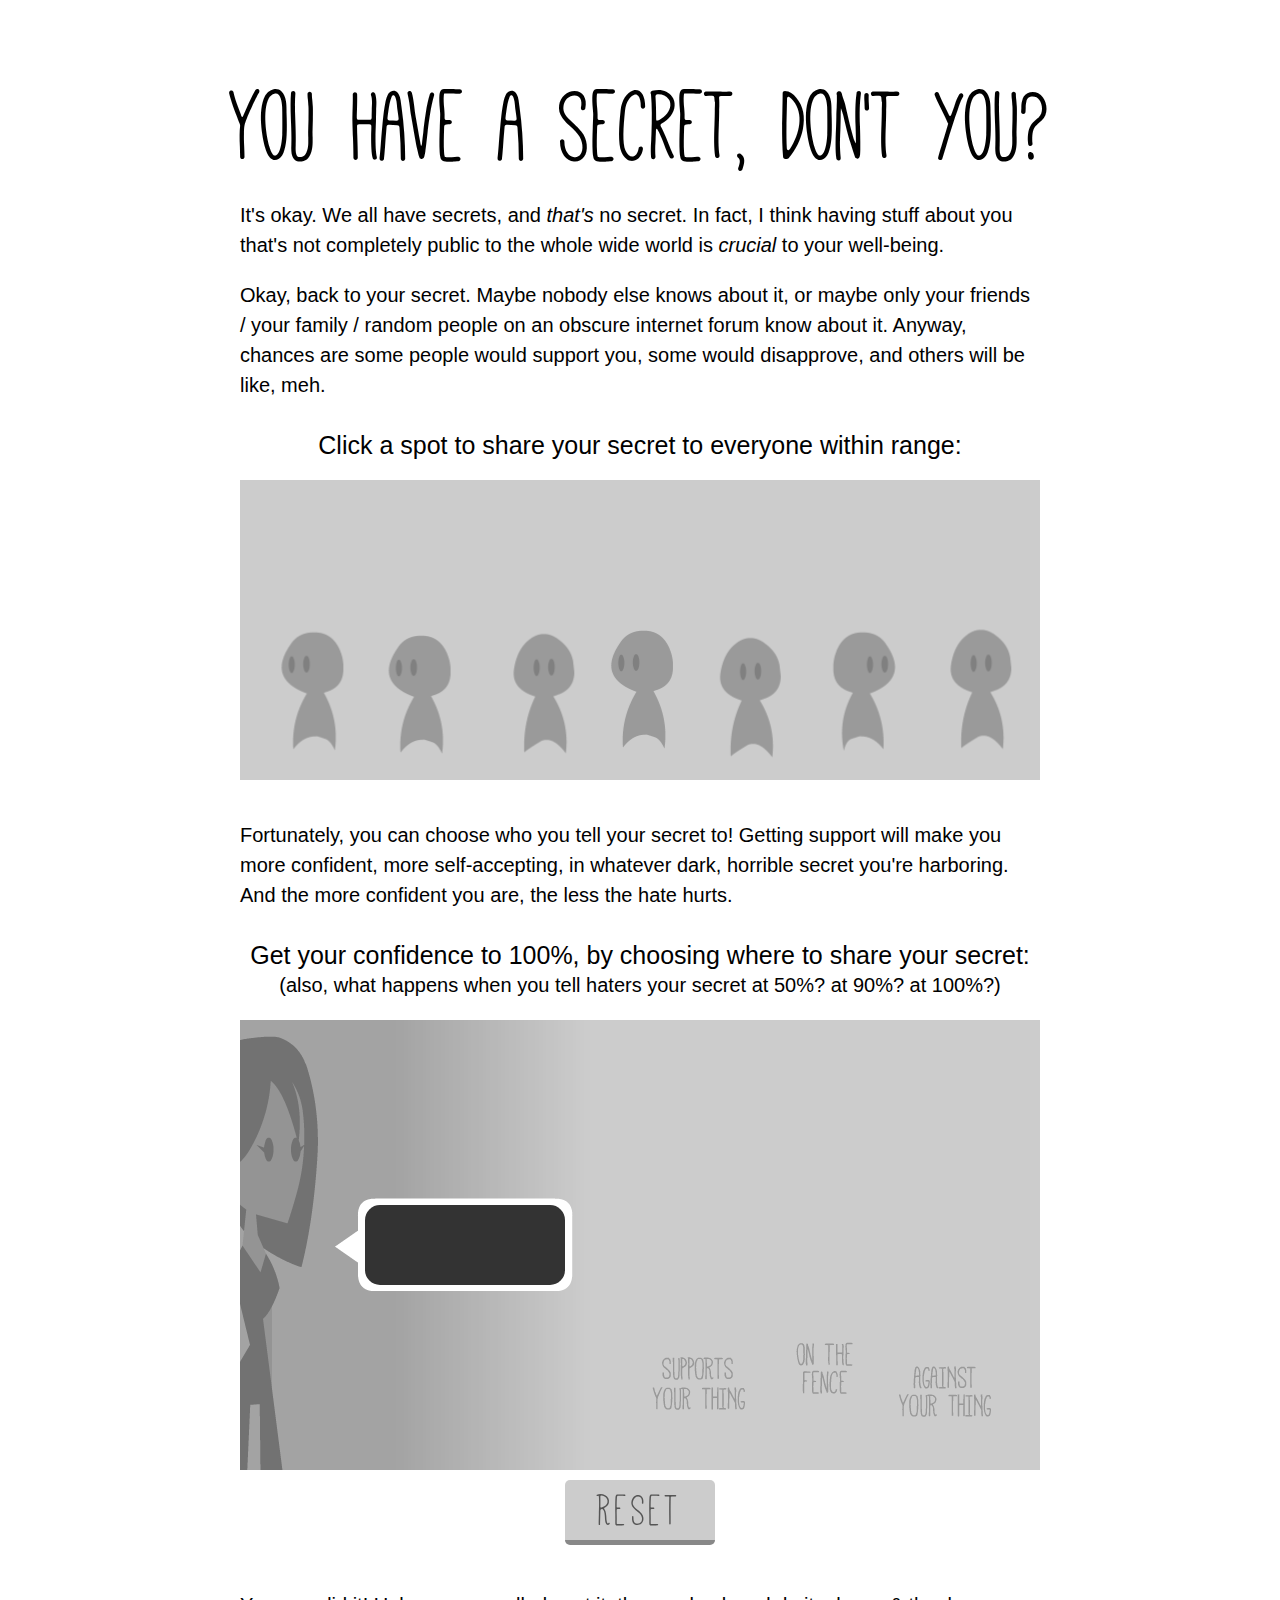
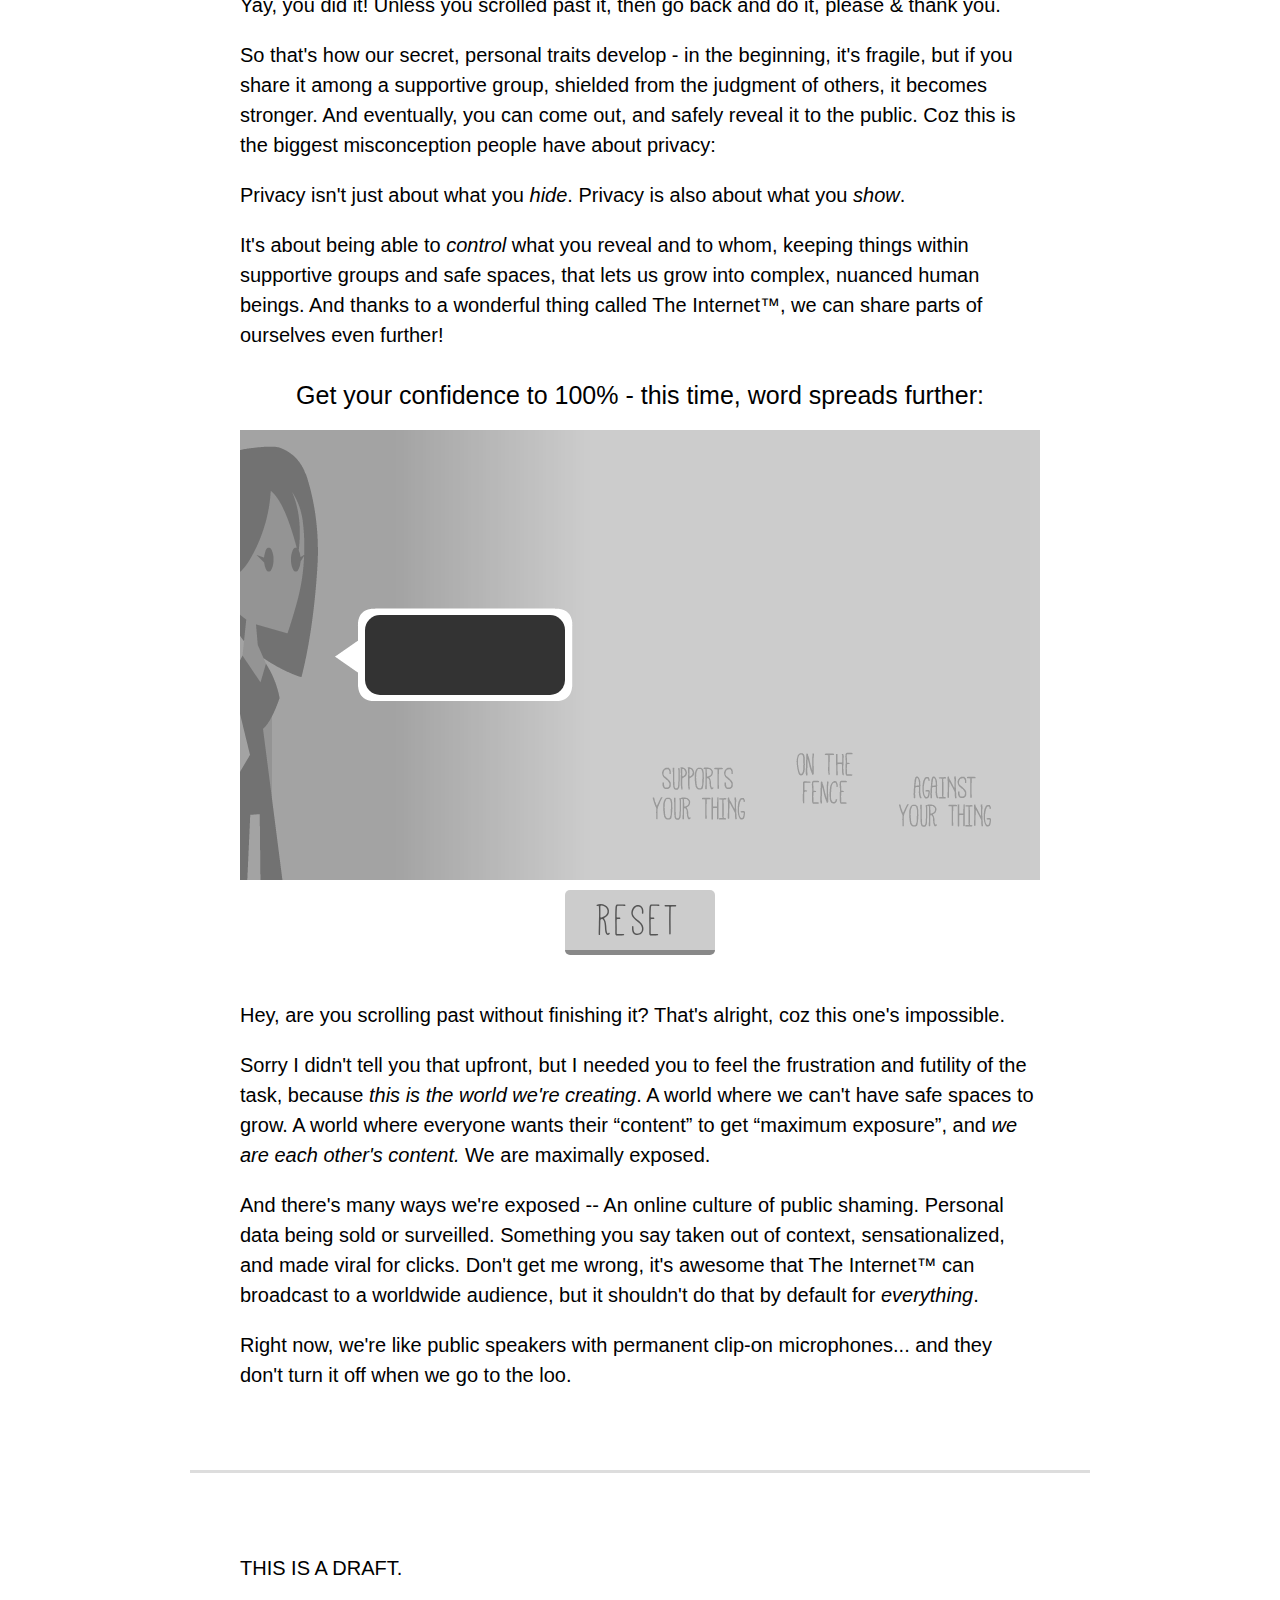
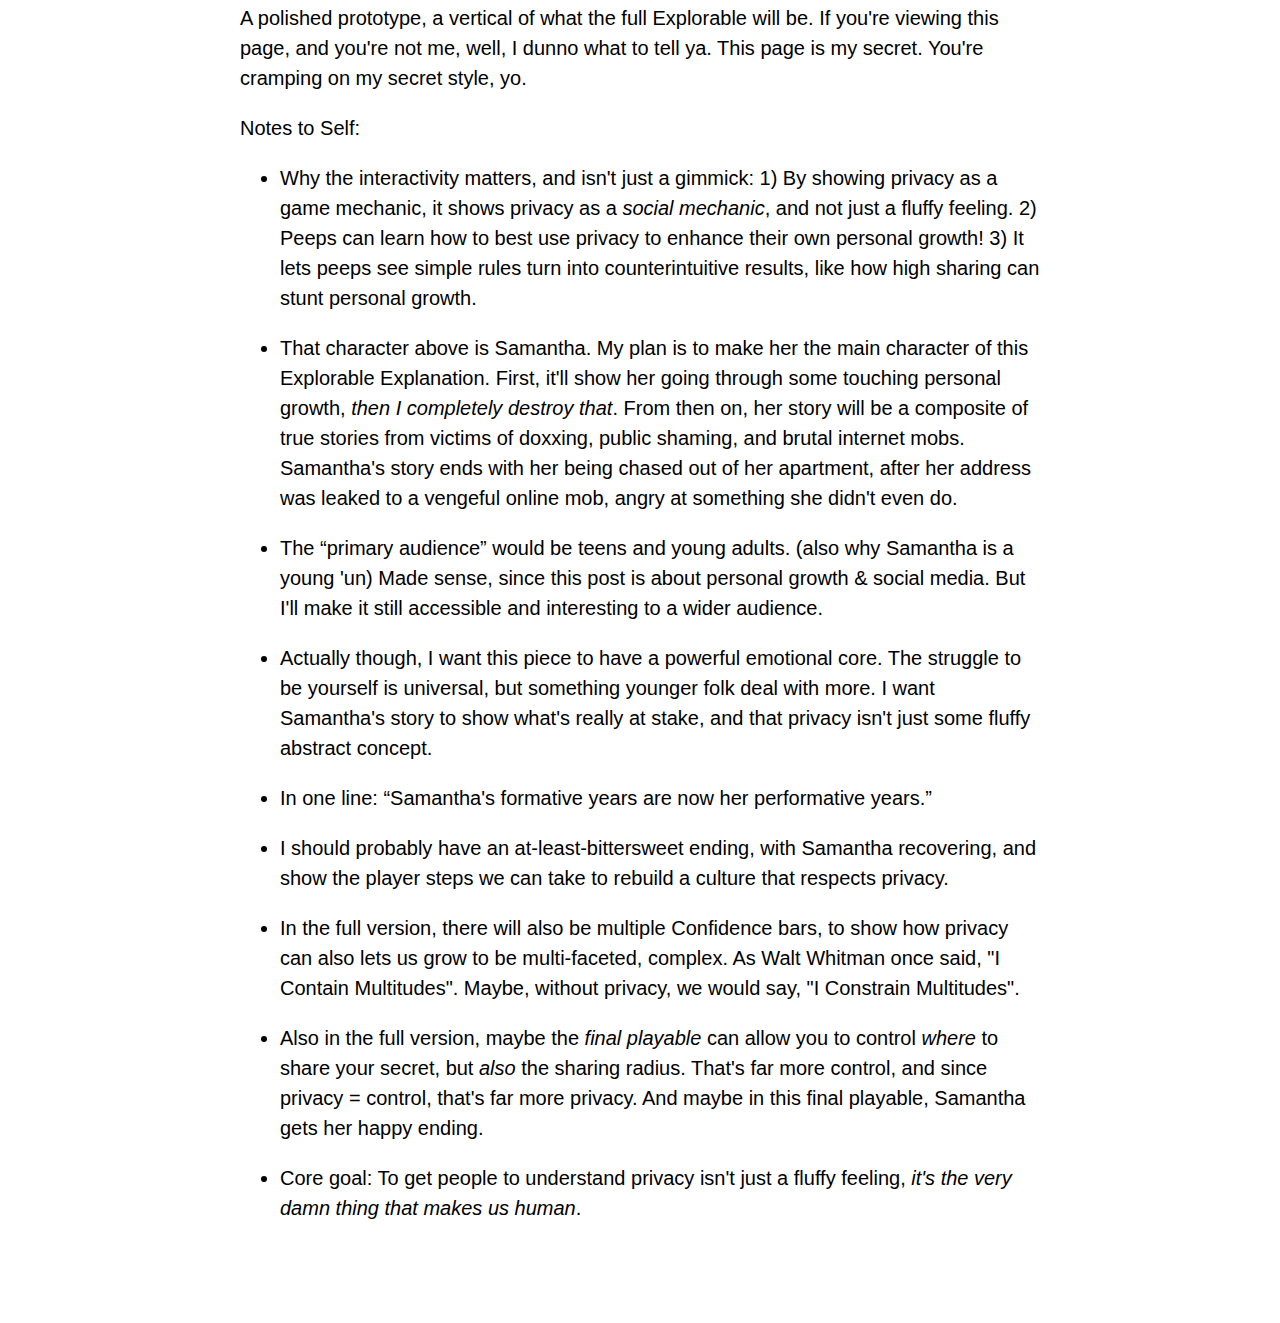
<file: index.html>
<!doctype>
<html>
<head>
	<link rel="stylesheet" type="text/css" href="css/index.css">
</head>

<body>
	<div id="content">
		<div style="  text-align: center;
  margin-top: 100px;
  font-size: 110px;
  font-family: Mathlete;
  height: 50px;">
			You have a secret, don't you?
		</div>

		<div id="article" style="margin-top:50px; margin-bottom:100px;">

			<p>
				It's okay. We all have secrets, and <i>that's</i> no secret.
				In fact, I think having stuff about you that's not completely public to the whole wide world
				is <i>crucial</i> to your well-being.
			</p>

			<p>
				Okay, back to your secret.
				Maybe nobody else knows about it, or maybe only your friends / your family /
				random people on an obscure internet forum know about it.
				Anyway, chances are some people would support you, some would disapprove, and others will be like, meh.
			</p>

			<div style="text-align:center; margin-top:30px">
				<b style="font-weight:400; font-size:25px;">Click a spot to share your secret to everyone within range:</b>
			</div>

			<iframe width="800" height="300" style="margin-top:20px" src="model/intro.html"></iframe>

			<p>
				Fortunately, you can choose who you tell your secret to!
				Getting support will make you more confident, more self-accepting,
				in whatever dark, horrible secret you're harboring.
				And the more confident you are, the less the hate hurts.
			</p>

			<div style="text-align:center; margin-top:30px">
				<b style="font-weight:400; font-size:25px;">Get your confidence to 100%, by choosing where to share your secret:</b>
				<br>
				(also, what happens when you tell haters your secret at 50%? at 90%? at 100%?)
			</div>

			<iframe width="800" height="530" style="margin-top:20px" src="model/model_0.html"></iframe>

			<p>
				Yay, you did it! Unless you scrolled past it, then go back and do it, please &amp; thank you.
			</p>

			<p>
				So that's how our secret, personal traits develop - in the beginning, it's fragile,
				but if you share it among a supportive group, shielded from the judgment of others,
				it becomes stronger. And eventually, you can come out, and safely reveal it to the public.
				Coz this is the biggest misconception people have about privacy:
			</p>

			<p>
				<b>Privacy isn't just about what you <i>hide</i>.
				Privacy is also about what you <i>show</i>.</b>
			</p>

			<p>
				It's about being able to <i>control</i> what you reveal and to whom,
				keeping things within supportive groups and safe spaces,
				that lets us grow into complex, nuanced human beings.
				And thanks to a wonderful thing called The Internet&trade;,
				we can share parts of ourselves even further!
			</p>

			<div style="text-align:center; margin-top:30px">
				<b style="font-weight:400; font-size:25px;">Get your confidence to 100% - this time, word spreads further:</b>
			</div>

			<iframe width="800" height="530" style="margin-top:20px" src="model/model_1.html"></iframe>

			<p>
				Hey, are you scrolling past without finishing it? That's alright, coz this one's impossible.
			</p>
			<p>
				Sorry I didn't tell you that upfront,
				but I needed you to feel the frustration and futility of the task,
				because <i>this is the world we're creating</i>.
				A world where we can't have safe spaces to grow.
				A world where everyone wants their
				“content” to get “maximum exposure”, and
				<i>we are each other's content.</i> We are maximally exposed.
			</p>
			<p>
				And there's many ways we're exposed --
				An online culture of public shaming.
				Personal data being sold or surveilled.
				Something you say taken out of context, sensationalized, and made viral for clicks.
				Don't get me wrong, it's awesome that The Internet&trade; can broadcast to a worldwide audience,
				but it shouldn't do that by default for <i>everything</i>.
			</p>
			<p>
				Right now, we're like public speakers with permanent clip-on microphones...
				and they don't turn it off when we go to the loo.
			</p>

			<hr>

			<p>
				<b>THIS IS A DRAFT.</b> 
			</p>
			<p>
				A polished prototype, a vertical of what the full Explorable will be.
				If you're viewing this page, and you're not me,
				well, I dunno what to tell ya. This page is my secret.
				You're cramping on my secret style, yo.
			</p>

			<p>

				<b>Notes to Self:</b>

				<ul>
					<li>
						<b>Why the interactivity matters, and isn't just a gimmick:</b>
						1) By showing privacy as a game mechanic, it shows privacy as a <i>social mechanic</i>,
						and not just a fluffy feeling.
						2) Peeps can learn how to best use privacy to enhance their own personal growth!
						3) It lets peeps see simple rules turn into counterintuitive results,
						like how high sharing can stunt personal growth.
					</li>
					<li>
						That character above is Samantha.
						My plan is to make her the main character of this Explorable Explanation.
						First, it'll show her going through some touching personal growth,
						<i>then I completely destroy that</i>.
						From then on, her story will be <b>a composite of true stories</b> from victims of doxxing, public shaming,
						and brutal internet mobs. Samantha's story ends with her being chased out of her apartment,
						after her address was leaked to a vengeful online mob, angry at something she didn't even do.
					</li>
					<li>
						The “primary audience” would be teens and young adults.
						(also why Samantha is a young 'un)
						Made sense, since this post is about personal growth &amp; social media.
						But I'll make it still accessible and interesting to a wider audience.
					</li>
					<li>
						Actually though, I want this piece to have a powerful emotional core.
						The struggle to be yourself is universal, but something younger folk deal with more.
						I want Samantha's story to show what's really at stake,
						and that privacy isn't just some fluffy abstract concept.
					</li>
					<li>
						In one line: “Samantha's formative years are now her performative years.”
					</li>
					<li>
						I should probably have an at-least-bittersweet ending,
						with Samantha recovering,
						and show the player steps we can take to rebuild a culture that respects privacy.
					</li>
					<li>
						In the full version, there will also be multiple Confidence bars,
						to show how privacy can also lets us grow to be multi-faceted, complex.
						As Walt Whitman once said, "I Contain Multitudes".
						Maybe, without privacy, we would say, "I Constrain Multitudes".
					</li>
					<li>
						Also in the full version, maybe the <i>final playable</i> can allow you to
						control <i>where</i> to share your secret, but <i>also</i> the sharing radius.
						That's far more control, and since privacy = control, that's far more privacy.
						And maybe in this final playable, Samantha gets her happy ending.
					</li>
					<li>
						<b>Core goal:</b> To get people to understand privacy isn't just a fluffy feeling,
						<i>it's the very damn thing that makes us human</i>. 
					</li>
				</ul>
			</p>
			
		</div>
	</div>
</body>
</html>

<script src="js/index.js"></script>
</file>
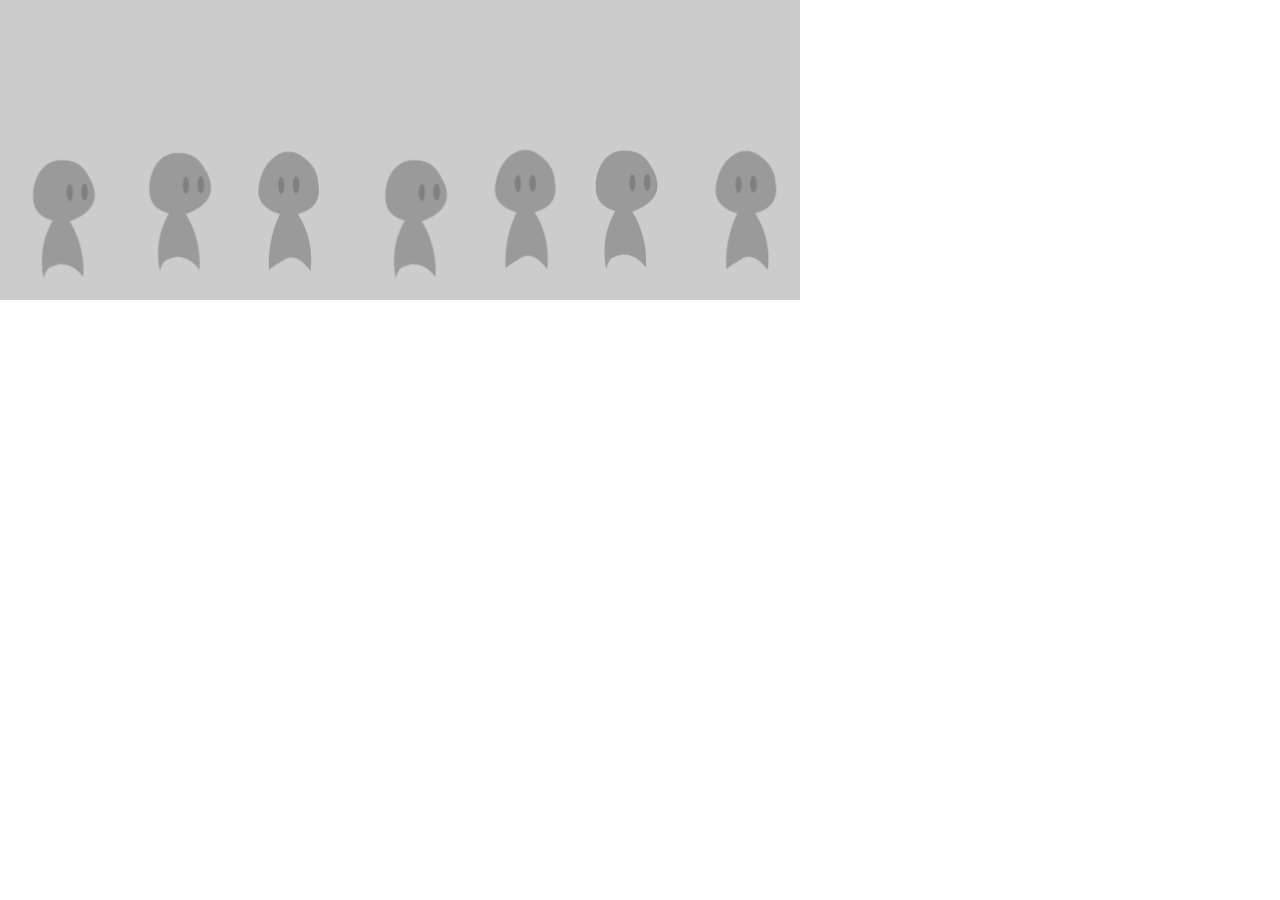
<file: model/intro.html>
<!doctype>
<html>
<head>
	<link rel="stylesheet" type="text/css" href="css/model.css">
</head>
<body>
	<div id="model" style="height:300px">
		<canvas id="canvas" width="800" height="300" style="height:300px"></canvas>
	</div>
</body>
</html>

<script src="js/minpubsub.js"></script>
<script src="js/stats.min.js"></script>

<script src="js/Scroll.js"></script>
<script src="js/Mouse.js"></script>
<script src="js/Sprite.js"></script>
<script src="js/Preloader.js"></script>
<script src="js/Playable.js"></script>

<!--script src="js/Secret.js"></script-->
<script src="js/Bubble.js"></script>
<script src="js/Burst.js"></script>
<script src="js/Peep.js"></script>

<script src="intro.js"></script>
</file>
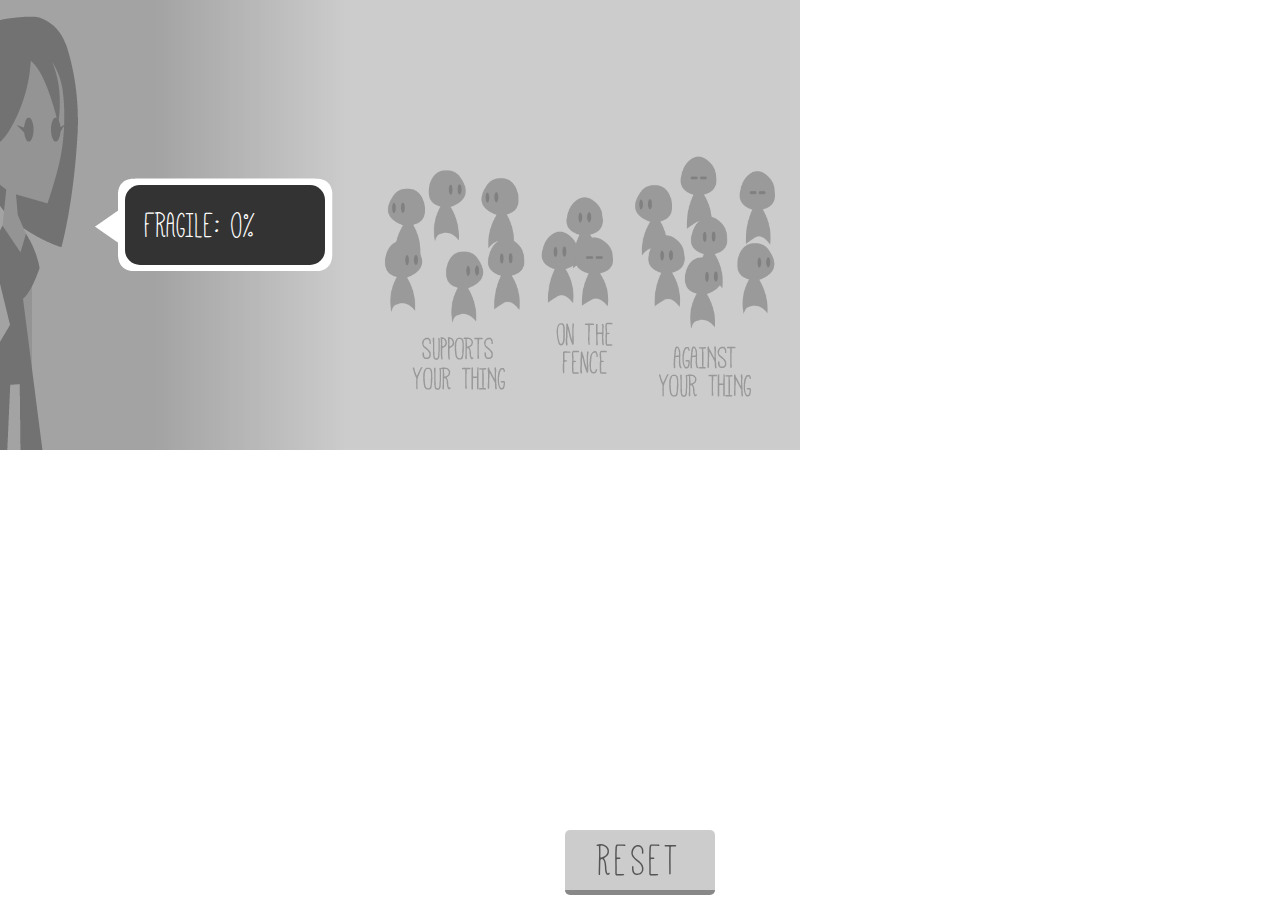
<file: model/model_0.html>
<!doctype>
<html>
<head>
	<link rel="stylesheet" type="text/css" href="css/model.css">
</head>
<body>
	<div id="model">
		<canvas id="canvas" width="800" height="450"></canvas>
		<div id="speaker">
			<div id="speech"></div>
			<div id="samantha"></div>
			<div id="secrets"></div>
		</div>
	</div>
	<div id="reset_container">
		<div id="reset" onclick="reset(); init();">RESET</div>
	</div>
</body>
</html>

<script src="js/minpubsub.js"></script>
<script src="js/stats.min.js"></script>

<script src="js/Scroll.js"></script>
<script src="js/Mouse.js"></script>
<script src="js/Sprite.js"></script>
<script src="js/Preloader.js"></script>
<script src="js/Playable.js"></script>

<script src="js/Secret.js"></script>
<script src="js/Bubble.js"></script>
<script src="js/Burst.js"></script>
<script src="js/Peep.js"></script>

<script src="model_0.js"></script>
</file>
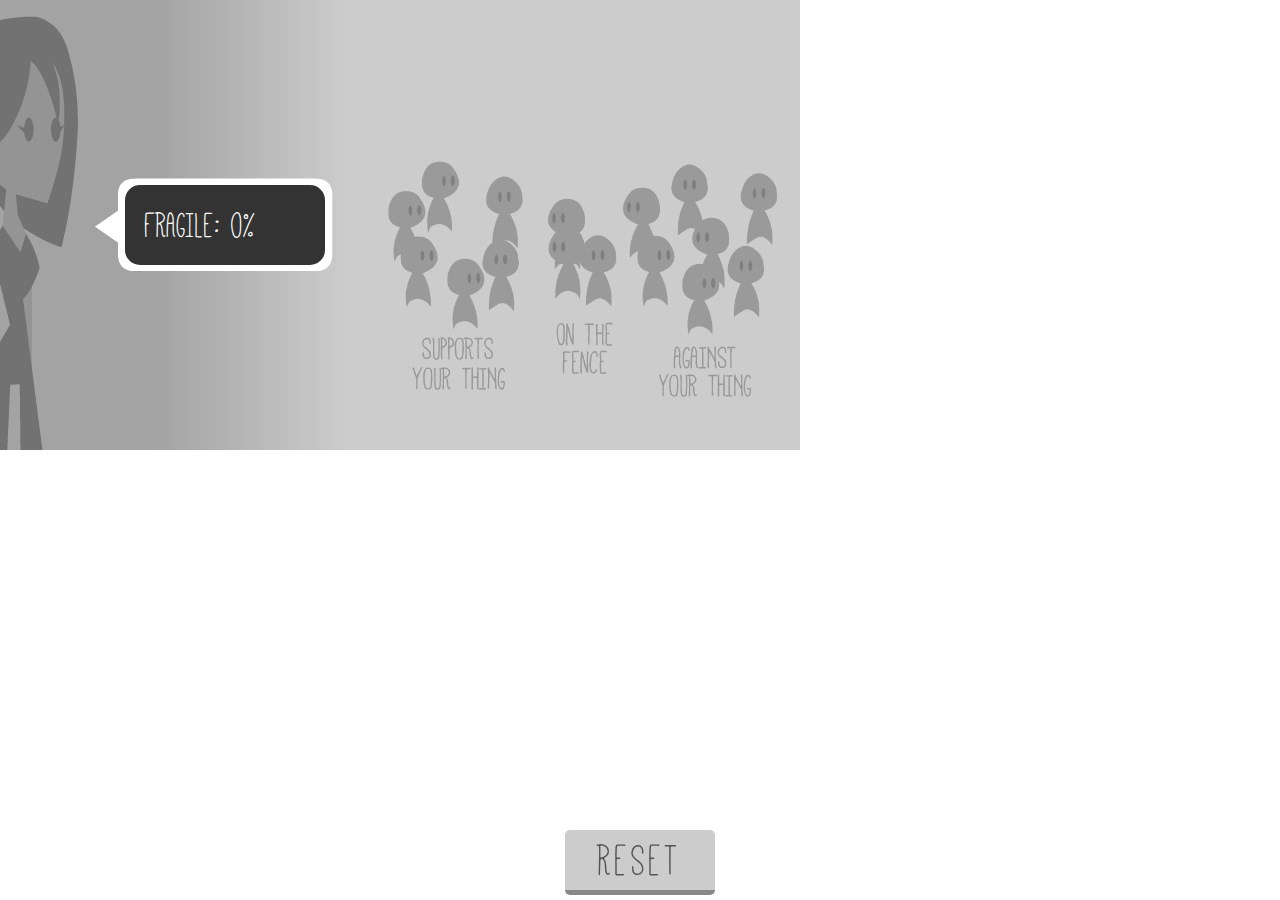
<file: model/model_1.html>
<!doctype>
<html>
<head>
	<link rel="stylesheet" type="text/css" href="css/model.css">
</head>
<body>
	<div id="model">
		<canvas id="canvas" width="800" height="450"></canvas>
		<div id="speaker">
			<div id="speech"></div>
			<div id="samantha"></div>
			<div id="secrets"></div>
		</div>
	</div>
	<div id="reset_container">
		<div id="reset" onclick="reset(); init();">RESET</div>
	</div>
</body>
</html>

<script src="js/minpubsub.js"></script>
<script src="js/stats.min.js"></script>

<script src="js/Scroll.js"></script>
<script src="js/Mouse.js"></script>
<script src="js/Sprite.js"></script>
<script src="js/Preloader.js"></script>
<script src="js/Playable.js"></script>

<script src="js/Secret.js"></script>
<script src="js/Bubble.js"></script>
<script src="js/Burst.js"></script>
<script src="js/Peep.js"></script>

<script src="model_1.js"></script>
</file>
<file: css/index.css>
@font-face{
	font-family: 'Mathlete';
	src: url('Mathlete-Bulky.otf');
}

body {
	margin: 0;
	font-size: 20px;
	font-family: Helvetica, Arial, sans-serif;
	font-weight: 100;
	line-height: 1.5em;
}

hr{
	border: none;
	border-top: 3px solid #ddd;
	width: 900px;
	position: relative;
	left:-50px;
	margin: 80px 0;
}
li{
	margin-bottom: 20px;
}

#article{
	width: 800px;
	margin: 0 auto;
}
#article .caption{
	text-align: center;
	margin: 30px 0 20px 0;
	font-size:25px;
	font-weight: bold;
}
#article .caption span{
	font-weight: 100;
	font-size: 18px;
	color: #999;
}


#content iframe{
	display: block;
	border: none;
	margin:40px auto;
}

#content iframe.highlight{
	width: 960px;
	height: 600px;
	margin: 50px 0;
}
#content iframe.splash{
	width:100%;
	background: #333;
	overflow: hidden;
	margin-top: 0;
}
#content iframe.intro{
	margin-bottom: 50px;
}
#content iframe.outro{
	margin-top: 50px;
}
</file>
<file: model/css/model.css>
@font-face{
	font-family: 'Mathlete';
	src: url('Mathlete-Skinny.otf');
}

body{
	margin: 0;
	width: 100%;
	height: 100%;
	overflow: hidden;

	font-family: Mathlete;
    
    -webkit-user-select: none;  /* Chrome all / Safari all */
    -moz-user-select: none;     /* Firefox all */
    -ms-user-select: none;      /* IE 10+ */

    /* No support for these yet, use at own risk */
    -o-user-select: none;
    user-select: none;
}

#model{
	width: 800px;
	height: 450px;
	position: absolute;
	background-color: #CCCCCC;
	background-image: url(../img/HACK_labels.png); /* HACK */
}
#canvas{
	width: 800px;
	height: 450px;
	position: absolute;
	cursor: pointer;
}
#speaker{
	width: 350px;
	height: 450px;
	position: absolute;	
	background: url(../img/shade.png);
}
#speech{
	width: 250px;
	height: 100px;
	position: absolute;	
	background: url(../img/speech.png);

	left: 90px;
	top: 175px;
}
#samantha{
	width: 100px;
	height: 450px;
	position: absolute;	
	background: url(../img/samantha.png);
}
#secrets{
	width: 200px;
	height: 400px;
	position: absolute;	
	top:25px;
	left:125px;
}

#reset_container{
	position: absolute;
	bottom: 5px;
	width: 100%;
}
#reset{
	margin: 0 auto;
	width: 150px;
	height: 60px;
	font-size: 50px;
	text-align: center;
	border-radius: 5px;
	background: #CCCCCC;
	border-bottom: 5px solid #888;
	color: #555;
	line-height: 50px;
	letter-spacing: 3px;
	cursor: pointer;

	position: relative;
	top:0;

	-webkit-transition: all 0.2s ease;
    -moz-transition: all 0.2s ease;
    -o-transition: all 0.2s ease;
    transition: all 0.2s ease;
}
#reset:hover{
	top:-5px;
	background: #DDDDDD;
	border-bottom: 5px solid #BBB;
}
#reset:active{
	top:2px;
	background: #BBBBBB;
	border-bottom: 5px solid #888;
}

.secret{
	border-radius: 15px;
	background: #333;
	width:100%;
	height:80px;
	overflow: hidden;
	margin-bottom: 25px;
	position: relative;
}
.secret > #secret_bar{
	width: 0%;
	height:100%;
}
.secret > #secret_info{
	color: #fff;
	font-size: 40px;
	position: absolute;
	top: 12px;
	left: 20px;
}
</file>
